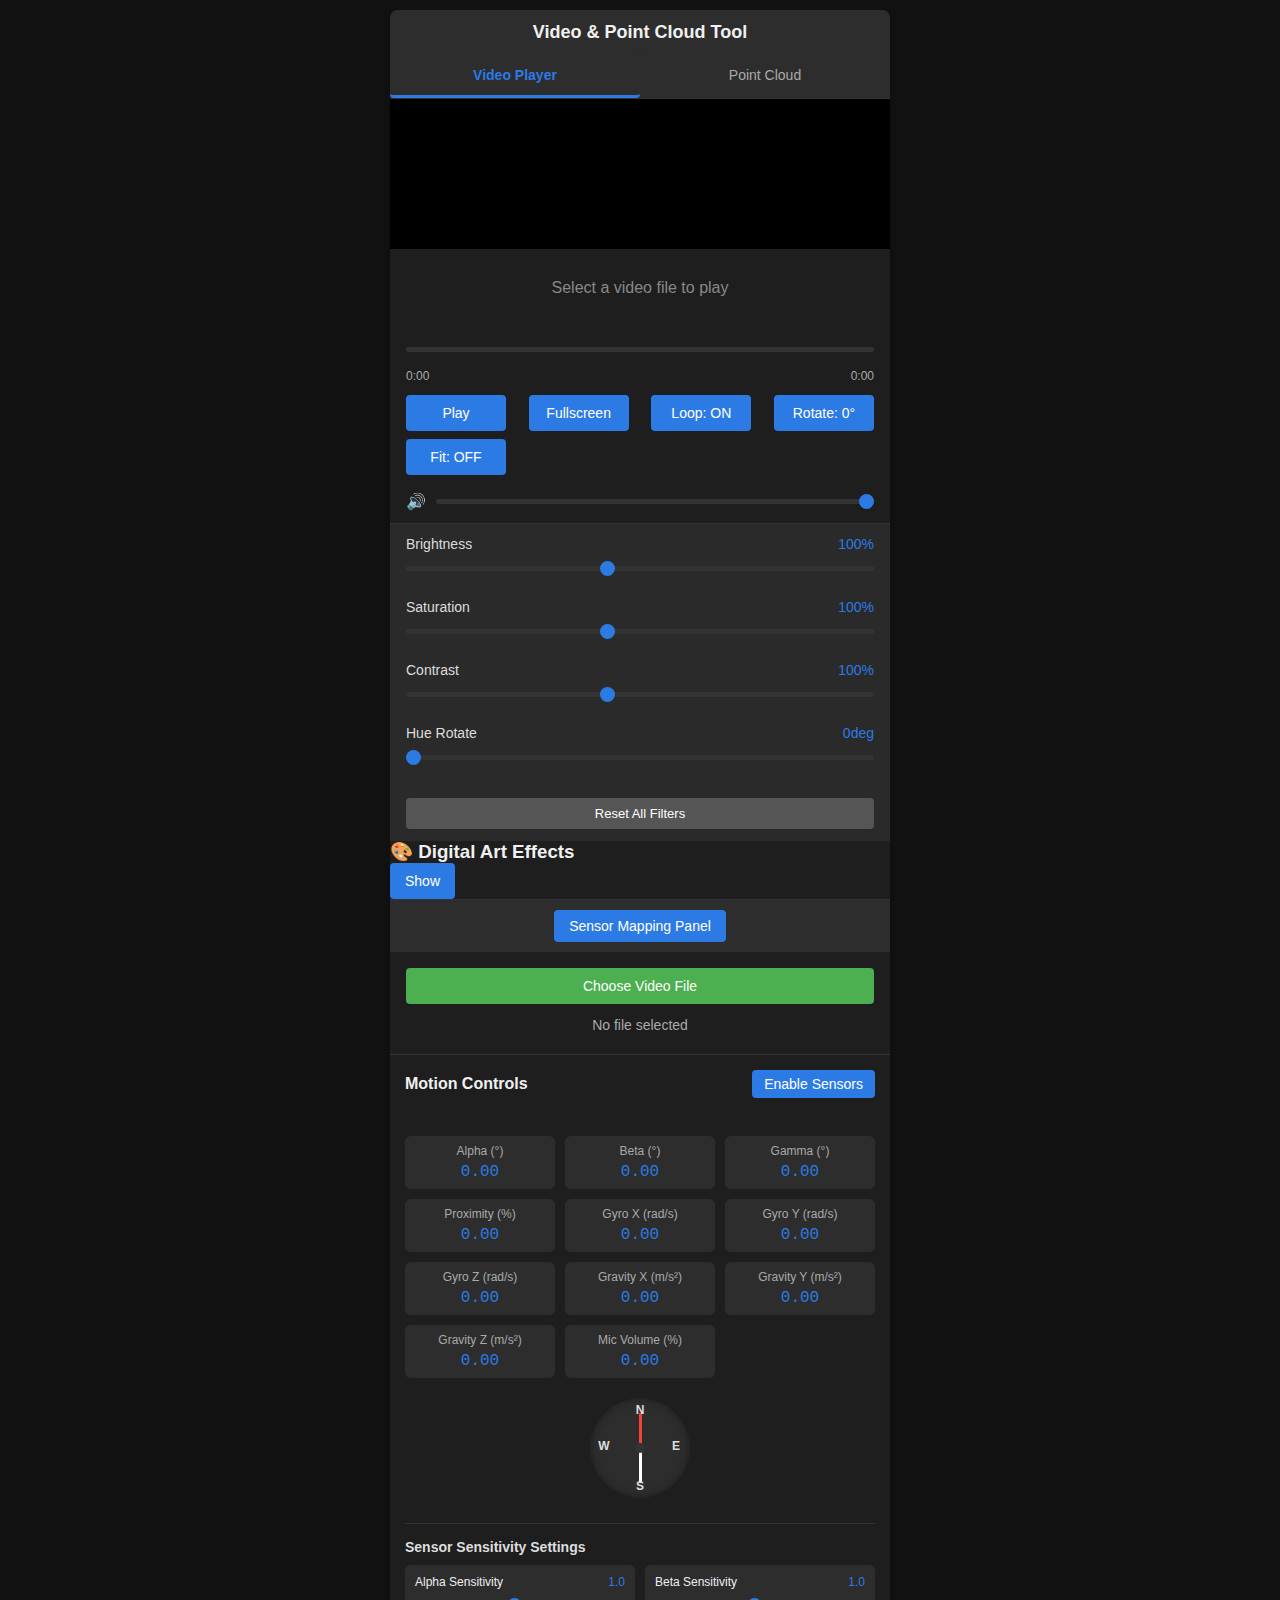
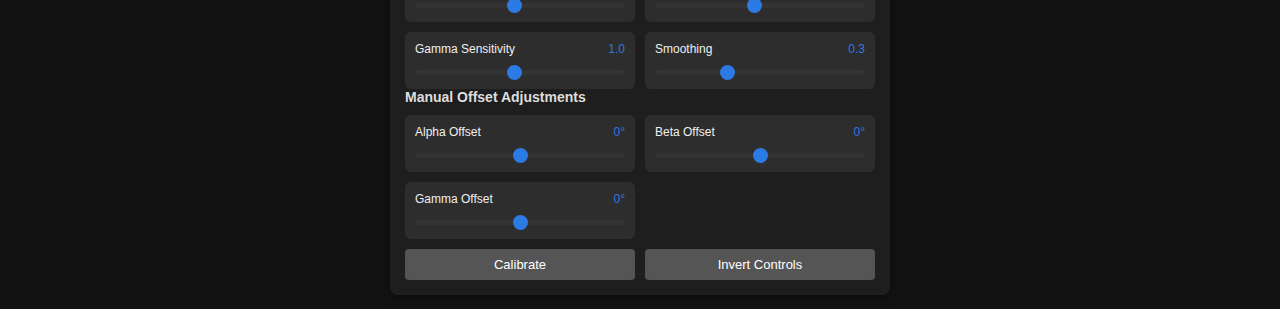
<file: index.html>
<!DOCTYPE html>
<html lang="en">
<head>
    <meta charset="UTF-8">
    <meta name="viewport" content="width=device-width, initial-scale=1.0">
    <title>Video Player & Point Cloud Viewer</title>
    <link rel="stylesheet" href="css/styles.css">
</head>
<body>
    <div class="container">
        <div class="player-header">
            <h1>Video & Point Cloud Tool</h1>
        </div>

        <div class="mode-switcher">
            <button id="showVideoPlayerModeBtn" class="active">Video Player</button>
            <button id="showPointCloudModeBtn">Point Cloud</button>
        </div>

        <!-- Video Player Mode Content -->
        <div id="videoPlayerModeContent">
            <div class="video-container" id="mainVideoContainer">
                <video id="videoPlayer" playsinline webkit-playsinline></video>
                <div class="controls-overlay" id="fullscreenControlsOverlay">
                    <div class="progress-container">
                        <div class="progress-bar" id="progressBarFullscreen"></div>
                    </div>
                    <div class="main-controls">
                        <button id="playPauseFullscreen" class="toggle-button">Play</button>
                    </div>
                </div>
            </div>
            
            <div id="videoPlaceholder" class="placeholder-message">
                <p>Select a video file to play</p>
            </div>
            
            <div class="controls" id="videoPlayerControls">
                <div class="progress-container" id="mainProgressContainer">
                    <div class="progress-bar" id="progressBar"></div>
                </div>
                <div class="time-display">
                    <span id="currentTime">0:00</span>
                    <span id="duration">0:00</span>
                </div>
                <div class="main-controls">
                    <button id="playPauseBtn" class="toggle-button">Play</button>
                    <button id="videoFullscreenBtn" class="toggle-button">Fullscreen</button>
                    <button id="loopBtn" class="toggle-button">Loop: ON</button>
                    <button id="rotateBtn" class="toggle-button">Rotate: 0°</button>
                    <button id="fitToScreenBtn" class="toggle-button">Fit: OFF</button>
                </div>
                <div class="volume-container">
                    <div class="volume-icon active-mapping-indicator-container">
                        🔊
                        <span class="active-mapping-dot" data-effect-id="volume"></span>
                    </div>
                    <input type="range" min="0" max="1" step="0.1" value="1" class="volume-slider" id="volumeSlider">
                </div>
            </div>
            
            <div class="filter-controls" id="videoFilterControls">
                <div class="filter-control">
                    <div class="filter-label">
                        <span class="active-mapping-indicator-container">Brightness<span class="active-mapping-dot" data-effect-id="brightness"></span></span>
                        <span class="filter-value" id="brightnessValue">100%</span>
                    </div>
                    <input type="range" min="25" max="200" value="100" class="filter-slider" id="brightnessSlider">
                </div>
                <div class="filter-control">
                    <div class="filter-label">
                        <span class="active-mapping-indicator-container">Saturation<span class="active-mapping-dot" data-effect-id="saturation"></span></span>
                        <span class="filter-value" id="saturationValue">100%</span>
                    </div>
                    <input type="range" min="25" max="200" value="100" class="filter-slider" id="saturationSlider">
                </div>
                <div class="filter-control">
                    <div class="filter-label">
                        <span class="active-mapping-indicator-container">Contrast<span class="active-mapping-dot" data-effect-id="contrast"></span></span>
                        <span class="filter-value" id="contrastValue">100%</span>
                    </div>
                    <input type="range" min="25" max="200" value="100" class="filter-slider" id="contrastSlider">
                </div>
                <div class="filter-control">
                    <div class="filter-label">
                        <span class="active-mapping-indicator-container">Hue Rotate<span class="active-mapping-dot" data-effect-id="hue"></span></span>
                        <span class="filter-value" id="hueValue">0deg</span>
                    </div>
                    <input type="range" min="0" max="360" value="0" class="filter-slider" id="hueSlider">
                </div>
                <button id="resetFiltersBtn" class="filter-reset">Reset All Filters</button>
            </div>
        </div>
<div class="artistic-effects-section" id="artisticEffectsSection">
    <div class="section-header">
        <h3>🎨 Digital Art Effects</h3>
        <button id="toggleArtisticBtn" class="section-toggle">Show</button>
    </div>
    
    <div class="artistic-controls" id="artisticControls" style="display: none;">
        
        <!-- Pixel Sorting Controls -->
        <div class="effect-group">
            <h4>Pixel Sorting</h4>
            <div class="filter-control">
                <div class="filter-label">
                    <span class="active-mapping-indicator-container">Pixel Sort Intensity<span class="active-mapping-dot" data-effect-id="pixelSort"></span></span>
                    <span class="filter-value" id="pixelSortValue">0%</span>
                </div>
                <input type="range" min="0" max="100" value="0" class="filter-slider" id="pixelSortSlider">
            </div>
            
            <div class="filter-control">
                <div class="filter-label">
                    <span>Sort Threshold</span>
                    <span class="filter-value" id="pixelSortThresholdValue">128</span>
                </div>
                <input type="range" min="0" max="255" value="128" class="filter-slider" id="pixelSortThresholdSlider">
            </div>
            
            <div class="filter-control">
                <div class="filter-label">
                    <span>Sort Mode</span>
                    <span class="filter-value" id="pixelSortModeValue">Brightness</span>
                </div>
                <select id="pixelSortModeSelect" class="filter-slider">
                    <option value="brightness">Brightness</option>
                    <option value="hue">Hue</option>
                    <option value="saturation">Saturation</option>
                    <option value="red">Red Channel</option>
                    <option value="green">Green Channel</option>
                    <option value="blue">Blue Channel</option>
                </select>
            </div>
            
            <div class="filter-control">
                <div class="filter-label">
                    <span>Direction</span>
                    <span class="filter-value" id="pixelSortDirectionValue">Horizontal</span>
                </div>
                <select id="pixelSortDirectionSelect" class="filter-slider">
                    <option value="horizontal">Horizontal</option>
                    <option value="vertical">Vertical</option>
                    <option value="diagonal">Diagonal</option>
                    <option value="radial">Radial</option>
                </select>
            </div>
        </div>
        
        <!-- Flow Field Controls -->
        <div class="effect-group">
            <h4>Flow Field Distortion</h4>
            <div class="filter-control">
                <div class="filter-label">
                    <span class="active-mapping-indicator-container">Flow Field<span class="active-mapping-dot" data-effect-id="flowField"></span></span>
                    <span class="filter-value" id="flowFieldValue">0%</span>
                </div>
                <input type="range" min="0" max="100" value="0" class="filter-slider" id="flowFieldSlider">
            </div>
            
            <div class="filter-control">
                <div class="filter-label">
                    <span>Flow Resolution</span>
                    <span class="filter-value" id="flowResolutionValue">20</span>
                </div>
                <input type="range" min="5" max="50" value="20" class="filter-slider" id="flowResolutionSlider">
            </div>
            
            <div class="filter-control">
                <div class="filter-label">
                    <span>Turbulence</span>
                    <span class="filter-value" id="flowTurbulenceValue">1.0</span>
                </div>
                <input type="range" min="0" max="3" step="0.1" value="1.0" class="filter-slider" id="flowTurbulenceSlider">
            </div>
            
            <div class="filter-control">
                <div class="filter-label">
                    <span>Flow Speed</span>
                    <span class="filter-value" id="flowSpeedValue">1.0</span>
                </div>
                <input type="range" min="0" max="5" step="0.1" value="1.0" class="filter-slider" id="flowSpeedSlider">
            </div>
        </div>
        
        <!-- Color Processing Controls -->
        <div class="effect-group">
            <h4>Color Processing</h4>
            <div class="filter-control">
                <div class="filter-label">
                    <span class="active-mapping-indicator-container">Color Quantize<span class="active-mapping-dot" data-effect-id="colorQuantize"></span></span>
                    <span class="filter-value" id="colorQuantizeValue">0%</span>
                </div>
                <input type="range" min="0" max="100" value="0" class="filter-slider" id="colorQuantizeSlider">
            </div>
            
            <div class="filter-control">
                <div class="filter-label">
                    <span class="active-mapping-indicator-container">Dither Strength<span class="active-mapping-dot" data-effect-id="ditherStrength"></span></span>
                    <span class="filter-value" id="ditherStrengthValue">0%</span>
                </div>
                <input type="range" min="0" max="100" value="0" class="filter-slider" id="ditherStrengthSlider">
            </div>
            
            <div class="filter-control">
                <div class="filter-label">
                    <span class="active-mapping-indicator-container">Solarize<span class="active-mapping-dot" data-effect-id="solarize"></span></span>
                    <span class="filter-value" id="solarizeValue">0%</span>
                </div>
                <input type="range" min="0" max="100" value="0" class="filter-slider" id="solarizeSlider">
            </div>
            
            <div class="filter-control">
                <div class="filter-label">
                    <span class="active-mapping-indicator-container">Chroma Shift<span class="active-mapping-dot" data-effect-id="chromaShift"></span></span>
                    <span class="filter-value" id="chromaShiftValue">0%</span>
                </div>
                <input type="range" min="0" max="100" value="0" class="filter-slider" id="chromaShiftSlider">
            </div>
        </div>
        
        <!-- Digital Glitch Controls -->
        <div class="effect-group">
            <h4>Digital Glitch</h4>
            <div class="filter-control">
                <div class="filter-label">
                    <span class="active-mapping-indicator-container">Glitch Intensity<span class="active-mapping-dot" data-effect-id="digitalGlitch"></span></span>
                    <span class="filter-value" id="digitalGlitchValue">0%</span>
                </div>
                <input type="range" min="0" max="100" value="0" class="filter-slider" id="digitalGlitchSlider">
            </div>
            
            <div class="filter-control">
                <div class="filter-label">
                    <span class="active-mapping-indicator-container">Datamosh<span class="active-mapping-dot" data-effect-id="datamosh"></span></span>
                    <span class="filter-value" id="datamoshValue">0%</span>
                </div>
                <input type="range" min="0" max="100" value="0" class="filter-slider" id="datamoshSlider">
            </div>
        </div>
        
        <!-- Kaleidoscope Controls -->
        <div class="effect-group">
            <h4>Kaleidoscope</h4>
            <div class="filter-control">
                <div class="filter-label">
                    <span class="active-mapping-indicator-container">Kaleidoscope<span class="active-mapping-dot" data-effect-id="kaleidoscope"></span></span>
                    <span class="filter-value" id="kaleidoscopeValue">0%</span>
                </div>
                <input type="range" min="0" max="100" value="0" class="filter-slider" id="kaleidoscopeSlider">
            </div>
            
            <div class="filter-control">
                <div class="filter-label">
                    <span>Segments</span>
                    <span class="filter-value" id="kaleidoscopeSegmentsValue">6</span>
                </div>
                <input type="range" min="3" max="12" value="6" class="filter-slider" id="kaleidoscopeSegmentsSlider">
            </div>
        </div>
        
        <!-- Procedural Noise Controls -->
        <div class="effect-group">
            <h4>Procedural Noise</h4>
            <div class="filter-control">
                <div class="filter-label">
                    <span class="active-mapping-indicator-container">Perlin Noise<span class="active-mapping-dot" data-effect-id="perlinNoise"></span></span>
                    <span class="filter-value" id="perlinNoiseValue">0%</span>
                </div>
                <input type="range" min="0" max="100" value="0" class="filter-slider" id="perlinNoiseSlider">
            </div>
            
            <div class="filter-control">
                <div class="filter-label">
                    <span>Noise Scale</span>
                    <span class="filter-value" id="noiseScaleValue">100</span>
                </div>
                <input type="range" min="10" max="500" value="100" class="filter-slider" id="noiseScaleSlider">
            </div>
            
            <div class="filter-control">
                <div class="filter-label">
                    <span class="active-mapping-indicator-container">Worley Noise<span class="active-mapping-dot" data-effect-id="worleyNoise"></span></span>
                    <span class="filter-value" id="worleyNoiseValue">0%</span>
                </div>
                <input type="range" min="0" max="100" value="0" class="filter-slider" id="worleyNoiseSlider">
            </div>
        </div>
        
        <!-- Preset Buttons -->
        <div class="effect-group">
            <h4>Art Presets</h4>
            <div class="preset-buttons">
                <button class="preset-btn" data-preset="glitchArt">🔧 Glitch Art</button>
                <button class="preset-btn" data-preset="organicFlow">🌊 Organic Flow</button>
                <button class="preset-btn" data-preset="retroDigital">🕹️ Retro Digital</button>
                <button class="preset-btn" data-preset="dreamscape">✨ Dreamscape</button>
            </div>
        </div>
        
        <!-- Reset Button -->
        <button id="resetArtisticBtn" class="filter-reset">Reset All Artistic Effects</button>
    </div>
</div>
        <!-- Point Cloud Mode Content -->
        <div id="pointCloudModeContent" class="hidden">
            <div class="point-cloud-container" id="mainPointCloudContainer">
                <canvas id="pointCloudCanvas"></canvas>
            </div>
            <div class="point-cloud-params-container" id="pointCloudParams">
                <div class="filter-control">
                    <div class="filter-label">
                        <span class="active-mapping-indicator-container">Point Density<span class="active-mapping-dot" data-effect-id="pc_density"></span></span>
                        <span class="filter-value" id="densityValue">32</span>
                    </div>
                    <input type="range" min="8" max="256" value="32" step="1" class="filter-slider" id="densitySlider"> 
                </div>
                <div class="filter-control">
                    <div class="filter-label">
                        <span class="active-mapping-indicator-container">Displacement Scale<span class="active-mapping-dot" data-effect-id="pc_displacement"></span></span>
                        <span class="filter-value" id="displacementValue">50</span>
                    </div>
                    <input type="range" min="0" max="360" value="50" step="1" class="filter-slider" id="displacementSlider">
                </div>
                <div class="filter-control">
                    <div class="filter-label">
                        <span class="active-mapping-indicator-container">Point Size<span class="active-mapping-dot" data-effect-id="pc_pointSize"></span></span>
                        <span class="filter-value" id="pointSizeValue">3</span>
                    </div>
                    <input type="range" min="1" max="10" value="3" step="1" class="filter-slider" id="pointSizeSlider">
                </div>
                <div class="filter-control"> 
                    <div class="filter-label"><span>Parallax Sensitivity</span><span class="filter-value" id="tiltSensitivityValue">10</span></div>
                    <input type="range" min="0" max="150" value="10" step="1" class="filter-slider" id="tiltSensitivitySlider"> 
                </div>
                <div class="filter-control">
                    <div class="filter-label"><span>Processing Detail</span><span class="filter-value" id="pcProcessingValue">Medium</span></div>
                    <select id="pcProcessingResolutionSlider" class="filter-slider">
                        <option value="60">Low (60px)</option>
                        <option value="120" selected>Medium (120px)</option>
                        <option value="180">High (180px)</option>
                        <option value="240">Max (240px)</option>
                    </select>
                </div>
                <div class="filter-control">
                    <label for="pcInvertDepthCheckbox" class="checkbox-label">
                        <input type="checkbox" id="pcInvertDepthCheckbox">
                        Invert Point Cloud Depth
                    </label>
                </div>
            </div>
        </div>

        <div class="mapping-panel-toggle-container">
            <button id="toggleMappingPanelBtn" class="button">Sensor Mapping Panel</button>
        </div>

        <!-- Common Controls -->
        <div class="file-controls">
            <input type="file" id="fileInput" accept="video/*">
            <label for="fileInput" class="file-label">Choose Video File</label>
            <div class="file-name" id="fileName">No file selected</div>
        </div>
        
        <div class="sensor-section" id="sensorSectionControls">
            <div class="sensor-heading">
                <div class="sensor-title">Motion Controls</div>
                <button id="sensorToggleBtn" class="sensor-toggle">Enable Sensors</button>
            </div>
            <div class="mapping-info" id="sensorMappingInfo"></div>
            <div class="sensor-values">
                <div class="sensor-value"><div class="value-label">Alpha (°)</div><div id="orientAlpha" class="value-number">0.00</div></div>
                <div class="sensor-value"><div class="value-label">Beta (°)</div><div id="orientBeta" class="value-number">0.00</div></div>
                <div class="sensor-value"><div class="value-label">Gamma (°)</div><div id="orientGamma" class="value-number">0.00</div></div>
                <div class="sensor-value"><div class="value-label">Proximity (%)</div><div id="proximityValue" class="value-number">0.00</div></div>
                <div class="sensor-value"><div class="value-label">Gyro X (rad/s)</div><div id="gyroXValue" class="value-number">0.00</div></div>
                <div class="sensor-value"><div class="value-label">Gyro Y (rad/s)</div><div id="gyroYValue" class="value-number">0.00</div></div>
                <div class="sensor-value"><div class="value-label">Gyro Z (rad/s)</div><div id="gyroZValue" class="value-number">0.00</div></div>
                <div class="sensor-value"><div class="value-label">Gravity X (m/s²)</div><div id="gravityXValue" class="value-number">0.00</div></div>
                <div class="sensor-value"><div class="value-label">Gravity Y (m/s²)</div><div id="gravityYValue" class="value-number">0.00</div></div>
                <div class="sensor-value"><div class="value-label">Gravity Z (m/s²)</div><div id="gravityZValue" class="value-number">0.00</div></div>
                <div class="sensor-value"><div class="value-label">Mic Volume (%)</div><div id="micVolumeValue" class="value-number">0.00</div></div>
            </div>
            <div style="display: flex; justify-content: center;"> 
                <div class="compass">
                    <div id="compassNeedle" class="compass-needle"></div>
                    <div class="compass-center"></div>
                    <div class="compass-marker">
                        <span class="north">N</span><span class="east">E</span><span class="south">S</span><span class="west">W</span>
                    </div>
                </div>
            </div>
            <div class="sensor-configuration">
                <div class="sensor-config-title">Sensor Sensitivity Settings</div>
                <div class="sensor-config-controls">
                    <div class="sensor-config-control">
                        <div class="config-label"><span>Alpha Sensitivity</span><span class="config-value" id="alphaSensValue">1.0</span></div>
                        <input type="range" min="0.1" max="2" step="0.1" value="1" class="config-slider" id="alphaSensitivitySlider">
                    </div>
                    <div class="sensor-config-control">
                        <div class="config-label"><span>Beta Sensitivity</span><span class="config-value" id="betaSensValue">1.0</span></div>
                        <input type="range" min="0.1" max="2" step="0.1" value="1" class="config-slider" id="betaSensitivitySlider">
                    </div>
                    <div class="sensor-config-control">
                        <div class="config-label"><span>Gamma Sensitivity</span><span class="config-value" id="gammaSensValue">1.0</span></div>
                        <input type="range" min="0.1" max="2" step="0.1" value="1" class="config-slider" id="gammaSensitivitySlider">
                    </div>
                    <div class="sensor-config-control">
                        <div class="config-label"><span>Smoothing</span><span class="config-value" id="smoothingValue">0.3</span></div>
                        <input type="range" min="0" max="0.9" step="0.1" value="0.3" class="config-slider" id="smoothingSlider">
                    </div>
                </div>
                <div class="sensor-config-title">Manual Offset Adjustments</div>
                <div class="sensor-config-controls">
                    <div class="sensor-config-control">
                        <div class="config-label"><span>Alpha Offset</span><span class="config-value" id="alphaOffsetValue">0°</span></div>
                        <input type="range" min="-180" max="180" step="5" value="0" class="config-slider" id="alphaOffsetSlider">
                    </div>
                    <div class="sensor-config-control">
                        <div class="config-label"><span>Beta Offset</span><span class="config-value" id="betaOffsetValue">0°</span></div>
                        <input type="range" min="-45" max="45" step="1" value="0" class="config-slider" id="betaOffsetSlider">
                    </div>
                    <div class="sensor-config-control">
                        <div class="config-label"><span>Gamma Offset</span><span class="config-value" id="gammaOffsetValue">0°</span></div>
                        <input type="range" min="-45" max="45" step="1" value="0" class="config-slider" id="gammaOffsetSlider">
                    </div>
                </div>
                <div class="sensor-actions">
                    <button id="calibrateBtn" class="sensor-action-btn">Calibrate</button>
                    <button id="invertBtn" class="sensor-action-btn">Invert Controls</button>
                </div>
            </div>
        </div>
    </div>

    <!-- Sensor Mapping Panel -->
    <div id="sensorMappingPanel" class="sensor-mapping-panel hidden">
        <div class="panel-header">
            <h2>Sensor Effect Mappings</h2>
            <button id="closeMappingPanelBtn" class="close-button">×</button>
        </div>
        <div class="panel-content">
            <div class="mappings-list-container">
                <h3>Active Mappings</h3>
                <ul id="mappingsList" class="mappings-list"></ul>
                <button id="addNewMappingBtn" class="button add-new-button">+ Add New Mapping</button>
            </div>

            <div id="mappingEditFormContainer" class="edit-form-container hidden">
                <h3 id="editFormTitle">Add/Edit Mapping</h3>
                <form id="mappingEditForm">
                    <input type="hidden" id="mappingId">
                    
                    <div>
                        <label for="sensorSelect">Sensor:</label>
                        <select id="sensorSelect" name="sensorId"></select>
                        <p id="sensorDescription" class="description-text"></p>
                    </div>
                    
                    <div>
                        <label for="effectSelect">Effect:</label>
                        <select id="effectSelect" name="effectId"></select>
                        <p id="effectDescription" class="description-text"></p>
                    </div>
                    
                    <div>
                        <label for="sensitivityRange">Sensitivity: <span id="sensitivityValueDisplay">1.0</span></label>
                        <input type="range" id="sensitivityRange" name="sensitivity" min="0.1" max="5" step="0.1" value="1.0">
                    </div>
                    
                    <div class="range-inputs">
                        <div>
                            <label for="outputMin">Output Min (<span id="effectUnitMin"></span>):</label>
                            <input type="number" id="outputMin" name="rangeMin" step="any">
                        </div>
                        <div>
                            <label for="outputMax">Output Max (<span id="effectUnitMax"></span>):</label>
                            <input type="number" id="outputMax" name="rangeMax" step="any">
                        </div>
                    </div>
                    
                    <div>
                        <input type="checkbox" id="invertMapping" name="invert">
                        <label for="invertMapping">Invert Mapping</label>
                    </div>
                    
                    <div>
                        <input type="checkbox" id="mappingEnabled" name="enabled" checked>
                        <label for="mappingEnabled">Enabled</label>
                    </div>

                    <div class="form-actions">
                        <button type="submit" class="button">Save Mapping</button>
                        <button type="button" id="cancelEditBtn" class="button secondary-button">Cancel</button>
                    </div>
                </form>
            </div>
        </div>
    </div>

    <!-- Scripts - New modular structure -->
    <!-- Core utilities -->
    <script src="js/utils/dom.js"></script>
    <script src="js/utils/fullscreen.js"></script>
    <script src="js/utils/animation.js"></script>
    
    <!-- Original utilities and configs -->
    <script src="js/utils.js"></script>
    <script src="js/mapping_config.js"></script>
    <script src="js/device_detector.js"></script>
    <script src="js/ui.js"></script>
    
    <!-- Player modules -->
    <script src="js/player/core.js"></script>
    <script src="js/player/effects.js"></script>
    <script src="js/player/transforms.js"></script>
    <script src="js/player/controls.js"></script>
    <script src="js/player.js"></script>
    
    <!-- Other modules -->
    <script src="js/pointcloud.js"></script>
    <script src="js/sensors.js"></script>
    <script src="js/mapping_manager.js"></script>
    <script src="js/mapping_panel.js"></script>
    <script src="js/mappings.js"></script>
    
    <!-- Main app -->
    <script src="js/main.js"></script>
</body>
</html>
</file>
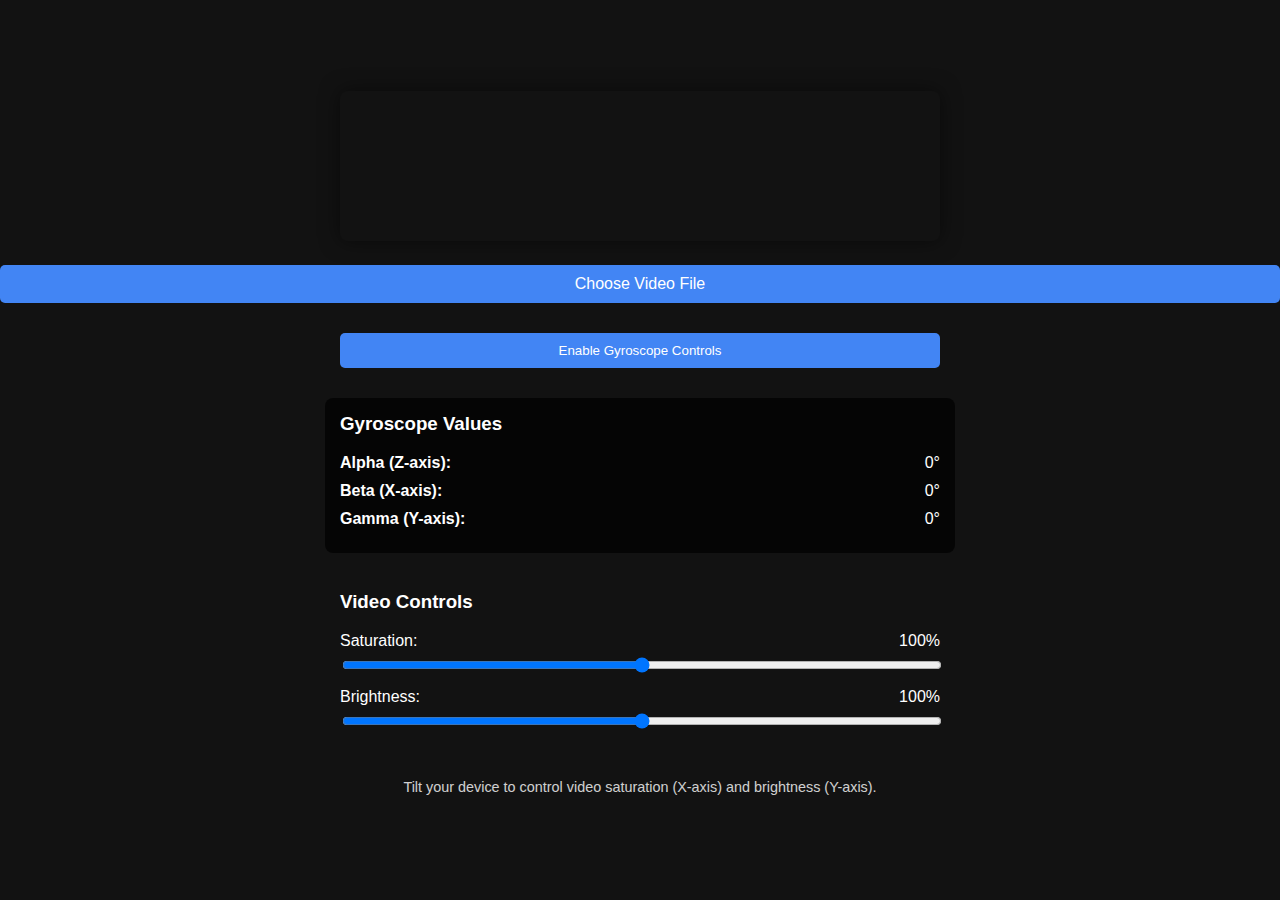
<file: 1.html>
<!DOCTYPE html>
<html lang="en">
<head>
    <meta charset="UTF-8">
    <meta name="viewport" content="width=device-width, initial-scale=1.0">
    <meta http-equiv="Content-Security-Policy" content="default-src * 'self' 'unsafe-inline' 'unsafe-eval' data: gap: content:">
    <title>Mobile Gyroscopic Video Player</title>
    <style>
        body {
            margin: 0;
            padding: 0;
            font-family: Arial, sans-serif;
            background-color: #121212;
            color: white;
            overflow: hidden;
            display: flex;
            flex-direction: column;
            height: 100vh;
            touch-action: none;
        }
        
        .container {
            display: flex;
            flex-direction: column;
            align-items: center;
            justify-content: center;
            padding: 20px;
            flex: 1;
        }
        
        .video-container {
            position: relative;
            width: 100%;
            max-width: 600px;
            margin-bottom: 20px;
        }
        
        video {
            width: 100%;
            border-radius: 8px;
            box-shadow: 0px 0px 20px rgba(0, 0, 0, 0.5);
        }
        
        .controls {
            margin-top: 20px;
            width: 100%;
            max-width: 600px;
        }
        
        .file-input {
            display: none;
        }
        
        .file-label {
            display: inline-block;
            padding: 10px 20px;
            background-color: #4285f4;
            color: white;
            border-radius: 5px;
            cursor: pointer;
            text-align: center;
            margin-bottom: 20px;
            width: 100%;
        }
        
        .gyro-values {
            background-color: rgba(0, 0, 0, 0.7);
            padding: 15px;
            border-radius: 8px;
            margin-top: 20px;
            width: 100%;
            max-width: 600px;
        }
        
        .gyro-value {
            display: flex;
            justify-content: space-between;
            margin-bottom: 10px;
        }
        
        .value-title {
            font-weight: bold;
        }
        
        .manual-controls {
            margin-top: 20px;
            width: 100%;
            max-width: 600px;
        }
        
        .slider-container {
            margin-bottom: 15px;
        }
        
        .slider-label {
            display: flex;
            justify-content: space-between;
            margin-bottom: 5px;
        }
        
        input[type="range"] {
            width: 100%;
            height: 8px;
            background: #333;
            outline: none;
            border-radius: 4px;
        }
        
        .status-message {
            margin-top: 20px;
            padding: 10px;
            border-radius: 5px;
            background-color: rgba(66, 133, 244, 0.2);
            text-align: center;
            display: none;
        }
        
        .instructions {
            margin-top: 20px;
            font-size: 0.9em;
            opacity: 0.8;
            text-align: center;
        }
    </style>
</head>
<body>
    <div class="container">
        <div class="video-container">
            <video id="videoPlayer" loop>
                <source src="" type="video/mp4">
                Your browser does not support the video tag.
            </video>
        </div>
        
        <label for="videoFile" class="file-label">Choose Video File</label>
        <input type="file" id="videoFile" class="file-input" accept="video/*">
        
        <div class="gyro-values">
            <h3 style="margin-top: 0;">Gyroscope Values</h3>
            <div class="gyro-value">
                <span class="value-title">Alpha (Z-axis):</span>
                <span id="alphaValue">0°</span>
            </div>
            <div class="gyro-value">
                <span class="value-title">Beta (X-axis):</span>
                <span id="betaValue">0°</span>
            </div>
            <div class="gyro-value">
                <span class="value-title">Gamma (Y-axis):</span>
                <span id="gammaValue">0°</span>
            </div>
        </div>
        
        <div class="manual-controls">
            <h3>Video Controls</h3>
            <div class="slider-container">
                <div class="slider-label">
                    <span>Saturation:</span>
                    <span id="saturationValue">100%</span>
                </div>
                <input type="range" id="saturationSlider" min="0" max="200" value="100">
            </div>
            <div class="slider-container">
                <div class="slider-label">
                    <span>Brightness:</span>
                    <span id="brightnessValue">100%</span>
                </div>
                <input type="range" id="brightnessSlider" min="0" max="200" value="100">
            </div>
        </div>
        
        <div id="statusMessage" class="status-message"></div>
        
        <div class="instructions">
            <p>Tilt your device to control video saturation (X-axis) and brightness (Y-axis).</p>
        </div>
    </div>

    <script>
        // DOM Elements
        const videoPlayer = document.getElementById('videoPlayer');
        const videoFile = document.getElementById('videoFile');
        const alphaValueElement = document.getElementById('alphaValue');
        const betaValueElement = document.getElementById('betaValue');
        const gammaValueElement = document.getElementById('gammaValue');
        const saturationSlider = document.getElementById('saturationSlider');
        const brightnessSlider = document.getElementById('brightnessSlider');
        const saturationValueElement = document.getElementById('saturationValue');
        const brightnessValueElement = document.getElementById('brightnessValue');
        const statusMessage = document.getElementById('statusMessage');

        // Variables
        let gyroscopeAvailable = false;
        let gyroscopeControlActive = true;

        // Handle file selection
        videoFile.addEventListener('change', function(e) {
            const file = e.target.files[0];
            if (file) {
                const videoURL = URL.createObjectURL(file);
                videoPlayer.src = videoURL;
                videoPlayer.load();
                videoPlayer.play();
                showStatus('Video loaded successfully!');
            }
        });

        // Add a button to explicitly request gyroscope permissions
        const permissionButton = document.createElement('button');
        permissionButton.textContent = 'Enable Gyroscope Controls';
        permissionButton.style.backgroundColor = '#4285f4';
        permissionButton.style.color = 'white';
        permissionButton.style.border = 'none';
        permissionButton.style.borderRadius = '5px';
        permissionButton.style.padding = '10px 20px';
        permissionButton.style.margin = '10px 0';
        permissionButton.style.width = '100%';
        permissionButton.style.maxWidth = '600px';
        permissionButton.style.cursor = 'pointer';
        
        document.querySelector('.container').insertBefore(permissionButton, document.querySelector('.gyro-values'));
        
        // Request permission for gyroscope
        permissionButton.addEventListener('click', () => {
            if (window.DeviceOrientationEvent) {
                // For iOS 13+ devices
                if (typeof DeviceOrientationEvent.requestPermission === 'function') {
                    DeviceOrientationEvent.requestPermission()
                        .then(permissionState => {
                            if (permissionState === 'granted') {
                                window.addEventListener('deviceorientation', handleOrientation);
                                gyroscopeAvailable = true;
                                showStatus('Gyroscope access granted!');
                                permissionButton.style.display = 'none';
                            } else {
                                showStatus('Gyroscope permission denied. Using manual controls.');
                            }
                        })
                        .catch(error => {
                            console.error(error);
                            showStatus('Error accessing gyroscope. Using manual controls.');
                        });
                } else {
                    // For non-iOS devices
                    try {
                        window.addEventListener('deviceorientation', handleOrientation);
                        gyroscopeAvailable = true;
                        showStatus('Gyroscope activated!');
                        permissionButton.style.display = 'none';
                    } catch (error) {
                        console.error(error);
                        showStatus('Error accessing gyroscope. Using manual controls.');
                    }
                }
            } else {
                showStatus('Gyroscope not available on this device. Using manual controls.');
            }
        });

        // Handle gyroscope data
        function handleOrientation(event) {
            if (!gyroscopeControlActive) return;
            
            // Log the first event to help debug
            if (!window.firstOrientationEventLogged) {
                console.log('First orientation event received:', event);
                showStatus('Gyroscope is working!');
                window.firstOrientationEventLogged = true;
            }
            
            const alpha = Math.round(event.alpha || 0);
            const beta = Math.round(event.beta || 0);
            const gamma = Math.round(event.gamma || 0);

            // Update display
            alphaValueElement.textContent = `${alpha}°`;
            betaValueElement.textContent = `${beta}°`;
            gammaValueElement.textContent = `${gamma}°`;

            // Map beta (X-axis, -180 to 180) to saturation (0 to 200%)
            // Using a narrower range for better control
            const saturationValue = Math.min(200, Math.max(0, 100 + gamma * 2));
            saturationSlider.value = saturationValue;
            saturationValueElement.textContent = `${Math.round(saturationValue)}%`;

            // Map gamma (Y-axis, -90 to 90) to brightness (0 to 200%)
            const brightnessValue = Math.min(200, Math.max(0, 100 + beta));
            brightnessSlider.value = brightnessValue;
            brightnessValueElement.textContent = `${Math.round(brightnessValue)}%`;

            // Apply filters
            applyFilters(saturationValue, brightnessValue);
        }

        // Manual control sliders
        saturationSlider.addEventListener('input', function() {
            const value = this.value;
            saturationValueElement.textContent = `${value}%`;
            applyFilters(value, brightnessSlider.value);
            
            // Temporarily disable gyroscope control when using manual sliders
            temporarilyDisableGyroControl();
        });

        brightnessSlider.addEventListener('input', function() {
            const value = this.value;
            brightnessValueElement.textContent = `${value}%`;
            applyFilters(saturationSlider.value, value);
            
            // Temporarily disable gyroscope control when using manual sliders
            temporarilyDisableGyroControl();
        });

        // Apply CSS filters to video
        function applyFilters(saturation, brightness) {
            videoPlayer.style.filter = `saturate(${saturation/100}) brightness(${brightness/100})`;
        }

        // Temporarily disable gyroscope control when using manual sliders
        function temporarilyDisableGyroControl() {
            gyroscopeControlActive = false;
            clearTimeout(window.gyroTimeout);
            window.gyroTimeout = setTimeout(() => {
                gyroscopeControlActive = true;
            }, 3000); // Re-enable after 3 seconds
        }

        // Show status message
        function showStatus(message) {
            statusMessage.textContent = message;
            statusMessage.style.display = 'block';
            setTimeout(() => {
                statusMessage.style.display = 'none';
            }, 3000);
        }

        // Play/Pause video on tap
        videoPlayer.addEventListener('click', function() {
            if (videoPlayer.paused) {
                videoPlayer.play();
            } else {
                videoPlayer.pause();
            }
        });
    </script>
</body>
</html>
</file>
<file: css/styles.css>
/* CSS Reset and Base Styles */
* { 
    margin: 0; 
    padding: 0; 
    box-sizing: border-box; 
}

body {
    font-family: -apple-system, BlinkMacSystemFont, 'Segoe UI', Roboto, Oxygen, Ubuntu, Cantarell, 'Open Sans', 'Helvetica Neue', sans-serif;
    background-color: #121212; 
    color: #f0f0f0;
    min-height: 100vh; 
    display: flex; 
    flex-direction: column; 
    align-items: center; 
    padding: 10px;
}

/* Utility Classes */
.hidden { 
    display: none !important; 
}

/* Main Container */
.container {
    width: 100%; 
    max-width: 500px; 
    margin: 0 auto;
    box-shadow: 0 4px 8px rgba(0,0,0,0.3); 
    border-radius: 8px;
    overflow: hidden; 
    background-color: #1e1e1e;
}

/* Header */
.player-header { 
    padding: 12px 16px; 
    background-color: #2d2d2d; 
    text-align: center; 
}

.player-header h1 { 
    font-size: 18px; 
    font-weight: 600; 
}

/* Mode Switcher */
.mode-switcher { 
    display: flex; 
    background-color: #2d2d2d; 
    border-bottom: 1px solid #333;
}

.mode-switcher button {
    flex: 1; 
    padding: 12px; 
    background-color: #2d2d2d; 
    color: #aaa;
    border: none; 
    border-bottom: 3px solid transparent; 
    font-size: 14px; 
    cursor: pointer;
}

.mode-switcher button.active { 
    color: #2c7be5; 
    border-bottom-color: #2c7be5; 
    font-weight: bold; 
}

.mode-switcher button:hover:not(.active) { 
    background-color: #383838; 
}

/* Video Container and Player */
.video-container { 
    position: relative; 
    width: 100%; 
    background-color: #000; 
    overflow: hidden;
    display: flex;
    align-items: center;
    justify-content: center;
}

video { 
    display: block;
    transition: transform 0.3s ease;
    max-width: none;
    max-height: none;
}

/* Fullscreen Styles */
.video-container.fullscreen, 
.point-cloud-container.fullscreen {
    position: fixed; 
    top: 0; 
    left: 0; 
    width: 100%; 
    height: 100%;
    z-index: 9999; 
    background-color: #000;
    display: flex; 
    align-items: center; 
    justify-content: center;
}

.video-container.fullscreen video, 
.point-cloud-container.fullscreen #pointCloudCanvas {
    max-width: 100%; 
    max-height: 100%; 
    width: auto !important; 
    height: auto !important; 
    object-fit: contain;
}

/* Fullscreen Controls Overlay */
.controls-overlay { 
    position: absolute; 
    bottom: 0; 
    left: 0; 
    right: 0;
    background: linear-gradient(transparent, rgba(0,0,0,0.7));
    padding: 20px 10px 10px; 
    opacity: 0; 
    transition: opacity 0.3s ease; 
    z-index: 10000;
}

.video-container.fullscreen .controls-overlay {
    pointer-events: none;
}

.video-container.fullscreen .controls-overlay.active,
.video-container.fullscreen:hover .controls-overlay {
    opacity: 1;
    pointer-events: auto;
}

/* Controls and UI Elements */
.controls, 
.filter-controls, 
.point-cloud-params-container {
    padding: 12px 16px; 
    display: flex; 
    flex-direction: column; 
    gap: 12px;
}

.filter-controls, 
.point-cloud-params-container { 
    background-color: #2a2a2a; 
    border-top: 1px solid #333; 
}

.main-controls { 
    display: flex; 
    justify-content: space-between; 
    align-items: center; 
    flex-wrap: wrap;
    gap: 8px;
}

/* File Controls */
.file-controls {
    display: flex; 
    flex-direction: column; 
    gap: 8px; 
    padding: 16px; 
    background-color: #1e1e1e;
}

/* Buttons */
button { 
    background-color: #2c7be5; 
    color: white; 
    border: none; 
    border-radius: 4px;
    padding: 10px 15px; 
    font-size: 14px; 
    cursor: pointer; 
    transition: background-color 0.2s;
}

button:hover { 
    background-color: #1a68d1; 
}

button:disabled { 
    background-color: #555; 
    cursor: not-allowed; 
}

.toggle-button { 
    min-width: 100px; 
}

/* File Input */
input[type="file"] { 
    display: none; 
}

.file-label {
    display: inline-block; 
    background-color: #4caf50; 
    color: white; 
    border-radius: 4px;
    padding: 10px 15px; 
    font-size: 14px; 
    cursor: pointer; 
    transition: background-color 0.2s;
    text-align: center;
}

.file-label:hover { 
    background-color: #3e8e41; 
}

.file-name { 
    padding: 5px; 
    color: #aaa; 
    font-size: 14px; 
    text-align: center; 
    word-break: break-all; 
}

/* Progress Bar */
.progress-container {
    width: 100%; 
    height: 5px; 
    background-color: #333; 
    border-radius: 5px;
    overflow: hidden; 
    margin-top: 8px; 
    cursor: pointer;
}

.progress-bar { 
    height: 100%; 
    background-color: #2c7be5; 
    width: 0; 
    transition: width 0.1s; 
}

.time-display { 
    display: flex; 
    justify-content: space-between; 
    font-size: 12px; 
    color: #aaa; 
    margin-top: 5px; 
}

/* Volume Controls */
.volume-container { 
    display: flex; 
    align-items: center; 
    gap: 10px; 
    margin-top: 5px; 
}

.volume-icon { 
    color: #aaa; 
    width: 20px; 
    text-align: center; 
}

.volume-slider {
    flex: 1; 
    -webkit-appearance: none; 
    height: 5px; 
    border-radius: 5px; 
    background: #333; 
    outline: none;
}

.volume-slider::-webkit-slider-thumb {
    -webkit-appearance: none; 
    appearance: none; 
    width: 15px; 
    height: 15px;
    border-radius: 50%; 
    background: #2c7be5; 
    cursor: pointer;
}

.volume-slider::-moz-range-thumb { 
    width: 15px; 
    height: 15px; 
    border-radius: 50%; 
    background: #2c7be5; 
    cursor: pointer; 
    border: none;
}

/* Filter Controls */
.filter-control { 
    margin-bottom: 12px; 
}

.filter-control:last-child { 
    margin-bottom: 0; 
}

.filter-label { 
    display: flex; 
    justify-content: space-between; 
    margin-bottom: 5px; 
    font-size: 14px; 
    color: #ddd; 
}

.filter-value { 
    color: #2c7be5; 
    font-weight: 500; 
}

.filter-slider {
    width: 100%; 
    -webkit-appearance: none; 
    height: 5px; 
    border-radius: 5px; 
    background: #333; 
    outline: none;
}

.filter-slider::-webkit-slider-thumb {
    -webkit-appearance: none; 
    appearance: none; 
    width: 15px; 
    height: 15px;
    border-radius: 50%; 
    background: #2c7be5; 
    cursor: pointer;
}

.filter-slider::-moz-range-thumb { 
    width: 15px; 
    height: 15px; 
    border-radius: 50%; 
    background: #2c7be5; 
    cursor: pointer; 
    border: none;
}

/* Special styling for select elements */
#pcProcessingResolutionSlider.filter-slider {
    -webkit-appearance: menulist-button;
    appearance: menulist-button;
    background-color: #3a3a3a;
    color: #f0f0f0;
    border: 1px solid #555;
    border-radius: 4px;
    padding: 8px 10px !important;
    height: auto !important;
}

.filter-reset {
    background-color: #555; 
    margin-top: 10px; 
    width: 100%;
    font-size: 13px; 
    padding: 8px;
}

.filter-reset:hover { 
    background-color: #666; 
}

/* Point Cloud Canvas */
.point-cloud-container { 
    width: 100%; 
}

#pointCloudCanvas {
    width: 100%; 
    background-color: #050505;
    border: 1px solid #333; 
    display: block; 
    cursor: pointer; 
}

/* Sensor Section */
.sensor-section {
    background-color: #1e1e1e; 
    padding: 15px;
    border-top: 1px solid #333;
}

.sensor-heading { 
    display: flex; 
    justify-content: space-between; 
    align-items: center; 
    margin-bottom: 15px; 
}

.sensor-title { 
    font-size: 16px; 
    font-weight: 600; 
}

.sensor-toggle {
    background-color: #2c7be5; 
    color: white; 
    border: none; 
    border-radius: 4px;
    padding: 6px 12px; 
    font-size: 14px; 
    cursor: pointer;
}

.sensor-toggle.active { 
    background-color: #4caf50; 
}

.sensor-values { 
    display: grid; 
    grid-template-columns: repeat(3, 1fr); 
    gap: 10px; 
    margin-bottom: 10px; 
}

.sensor-value { 
    background-color: #2d2d2d; 
    padding: 8px; 
    border-radius: 6px; 
    text-align: center; 
}

.value-label { 
    font-size: 12px; 
    color: #aaa; 
    margin-bottom: 5px; 
}

.value-number { 
    font-size: 16px; 
    font-weight: 500; 
    font-family: monospace; 
    color: #2c7be5; 
}

/* Compass */
.compass {
    width: 100px; 
    height: 100px; 
    margin: 10px auto; 
    position: relative; 
    border-radius: 50%;
    background-color: #2d2d2d; 
    display: flex; 
    align-items: center; 
    justify-content: center;
    box-shadow: 0 0 8px rgba(0,0,0,0.4) inset;
}

.compass-needle {
    position: absolute; 
    width: 3px; 
    height: 70px;
    background: linear-gradient(to bottom, #f44336 50%, #fff 50%);
    transform-origin: center center; 
    transition: transform 0.1s ease;
}

.compass-center { 
    width: 10px; 
    height: 10px; 
    background-color: #333; 
    border-radius: 50%; 
    z-index: 1;
}

.compass-marker span { 
    position: absolute; 
    width: 18px; 
    text-align: center; 
    font-weight: bold; 
    color: #ddd; 
    font-size: 12px;
}

.compass-marker .north { top: 5px; left: calc(50% - 9px); }
.compass-marker .east { right: 5px; top: calc(50% - 9px); }
.compass-marker .south { bottom: 5px; left: calc(50% - 9px); }
.compass-marker .west { left: 5px; top: calc(50% - 9px); }

/* Sensor Configuration */
.sensor-configuration { 
    margin-top: 15px; 
    border-top: 1px solid #333; 
    padding-top: 15px; 
}

.sensor-config-title { 
    font-size: 14px; 
    font-weight: 600; 
    margin-bottom: 10px; 
    color: #ddd; 
}

.sensor-config-controls { 
    display: grid; 
    grid-template-columns: repeat(2, 1fr); 
    gap: 10px; 
}

.sensor-config-control { 
    background-color: #2d2d2d; 
    padding: 10px; 
    border-radius: 6px; 
}

.config-label { 
    display: flex; 
    justify-content: space-between; 
    font-size: 12px; 
    margin-bottom: 5px; 
}

.config-value { 
    color: #2c7be5; 
    font-weight: 500; 
}

.config-slider { 
    width: 100%; 
    -webkit-appearance: none; 
    height: 5px; 
    border-radius: 5px; 
    background: #333; 
    outline: none;
}

.config-slider::-webkit-slider-thumb { 
    -webkit-appearance: none; 
    appearance: none; 
    width: 15px; 
    height: 15px;
    border-radius: 50%; 
    background: #2c7be5; 
    cursor: pointer;
}

.config-slider::-moz-range-thumb { 
    width: 15px; 
    height: 15px; 
    border-radius: 50%; 
    background: #2c7be5; 
    cursor: pointer; 
    border: none;
}

.sensor-actions { 
    display: flex; 
    gap: 10px; 
    margin-top: 10px; 
}

.sensor-action-btn {
    flex: 1; 
    padding: 8px; 
    font-size: 13px; 
    background-color: #555;
}

.sensor-action-btn:hover { 
    background-color: #666; 
}

/* Mapping Info and Indicators */
.mapping-info { 
    font-size: 13px; 
    color: #aaa; 
    margin: 10px 0; 
    text-align: center; 
    line-height: 1.4; 
    min-height: 1em; 
}

.mapping-highlight { 
    color: #2c7be5; 
    font-weight: 500; 
}

.active-mapping-indicator-container {
    position: relative;
    display: inline-flex; 
    align-items: center; 
}

.active-mapping-dot {
    display: inline-block;
    width: 8px;
    height: 8px;
    background-color: #ffc107; 
    border-radius: 50%;
    margin-left: 6px; 
    visibility: hidden; 
    transition: transform 0.2s ease-out, opacity 0.2s;
    opacity: 0;
}

.active-mapping-dot.active {
    visibility: visible;
    transform: scale(1.2);
    opacity: 1;
}

/* Mapping Panel */
.mapping-panel-toggle-container {
    padding: 10px; 
    text-align: center; 
    background-color: #2d2d2d; 
    border-top: 1px solid #333;
}

.mapping-panel-toggle-container button.button { 
    width: auto; 
    padding: 8px 15px; 
}

.sensor-mapping-panel {
    position: fixed; 
    top: 50%;
    left: 50%;
    transform: translate(-50%, -50%);
    width: 90%;
    max-width: 550px; 
    max-height: 85vh; 
    background-color: #262626; 
    color: #f0f0f0;
    border-radius: 10px; 
    box-shadow: 0 10px 30px rgba(0,0,0,0.6); 
    z-index: 10001; 
    display: flex;
    flex-direction: column;
    border: 1px solid #444; 
}

.sensor-mapping-panel .panel-header {
    padding: 10px 15px; 
    background-color: #333; 
    display: flex;
    justify-content: space-between;
    align-items: center;
    border-bottom: 1px solid #444;
    border-radius: 10px 10px 0 0; 
}

.sensor-mapping-panel .panel-header h2 {
    font-size: 16px; 
    margin: 0; 
    font-weight: 600;
}

.sensor-mapping-panel .close-button {
    background: none; 
    border: none; 
    color: #bbb; 
    font-size: 22px; 
    cursor: pointer; 
    padding: 0; 
    line-height: 1;
}

.sensor-mapping-panel .close-button:hover { 
    color: #fff; 
}

.sensor-mapping-panel .panel-content {
    padding: 15px;
    overflow-y: auto;
    flex-grow: 1;
}

/* Mapping Panel Lists and Forms */
.sensor-mapping-panel .mappings-list-container h3,
.sensor-mapping-panel .edit-form-container h3 {
    font-size: 15px; 
    color: #0095ff; 
    margin-bottom: 12px;
    border-bottom: 1px solid #444;
    padding-bottom: 8px;
}

.sensor-mapping-panel .mappings-list {
    list-style: none;
    padding: 0;
    margin: 0 0 15px 0;
}

.sensor-mapping-panel .mappings-list li {
    background-color: #303030; 
    padding: 10px 12px; 
    border-radius: 6px; 
    margin-bottom: 10px;
    border: 1px solid #484848; 
    transition: background-color 0.2s;
}

.sensor-mapping-panel .mappings-list li:hover {
    background-color: #383838;
}

.sensor-mapping-panel .mappings-list li.disabled {
    opacity: 0.6;
    border-left: 3px solid #666;
}

.sensor-mapping-panel .mappings-list li.enabled {
    border-left: 3px solid #0095ff;
}

.sensor-mapping-panel .mappings-list li .mapping-info {
    display: flex;
    justify-content: space-between;
    align-items: center;
    margin-bottom: 6px; 
}

.sensor-mapping-panel .mappings-list li .mapping-name {
    font-weight: 500;
    font-size: 14px; 
}

.sensor-mapping-panel .mappings-list li .mapping-details {
    font-size: 0.8em; 
    color: #bbb; 
}

.sensor-mapping-panel .mappings-list li .mapping-actions button {
    font-size: 0.75em; 
    padding: 3px 7px; 
    margin-left: 6px;
    background-color: #4a4a4a; 
    border-radius: 3px;
}

.sensor-mapping-panel .mappings-list li .mapping-actions button:hover {
    background-color: #555;
}

.sensor-mapping-panel .mappings-list li .mapping-actions .delete-btn {
    background-color: #b73e3e; 
}

.sensor-mapping-panel .mappings-list li .mapping-actions .delete-btn:hover {
    background-color: #c94a4a;
}

.sensor-mapping-panel .add-new-button.button { 
    width: 100%; 
    margin-top: 10px; 
    padding: 10px; 
    font-size: 14px;
}

/* Edit Form Styles */
.sensor-mapping-panel .edit-form-container {
    background-color: #2f2f2f; 
    padding: 15px;
    border-radius: 6px;
    border: 1px solid #444;
}

.sensor-mapping-panel .edit-form-container div {
    margin-bottom: 10px; 
}

.sensor-mapping-panel .edit-form-container label {
    display: block;
    font-size: 13px; 
    margin-bottom: 5px; 
    color: #ddd; 
}

.sensor-mapping-panel .edit-form-container select,
.sensor-mapping-panel .edit-form-container input[type="number"],
.sensor-mapping-panel .edit-form-container input[type="range"] {
    width: 100%;
    padding: 8px 10px; 
    background-color: #3a3a3a; 
    border: 1px solid #555; 
    color: #f0f0f0;
    border-radius: 4px;
    box-sizing: border-box;
    font-size: 13px;
}

.sensor-mapping-panel .edit-form-container input[type="checkbox"] {
    width: auto;
    margin-right: 8px; 
    vertical-align: middle;
}

.sensor-mapping-panel .description-text {
    font-size: 0.75em; 
    color: #999; 
    margin-top: 4px; 
}

.sensor-mapping-panel .range-inputs {
    display: flex;
    gap: 12px; 
}

.sensor-mapping-panel .range-inputs > div {
    flex: 1;
}

.sensor-mapping-panel .form-actions {
    margin-top: 15px; 
    display: flex;
    justify-content: flex-end;
    gap: 10px;
}

.sensor-mapping-panel .form-actions .button { 
    width: auto; 
    font-size: 13px; 
    padding: 8px 15px;
}

.sensor-mapping-panel .form-actions .secondary-button { 
    background-color: #555; 
}

.sensor-mapping-panel .form-actions .secondary-button:hover { 
    background-color: #666; 
}

/* Placeholder Message */
.placeholder-message { 
    padding: 30px; 
    text-align: center; 
    color: #888; 
}

.loop-info { 
    font-size: 12px; 
    color: #aaa; 
    text-align: center; 
    margin-top: 5px; 
}

/* Responsive Design */
@media (max-width: 768px) and (min-width: 481px) {
    .main-controls {
        display: grid;
        grid-template-columns: repeat(3, 1fr);
        gap: 8px;
    }
    
    .toggle-button {
        min-width: 60px;
        font-size: 11px;
    }
}

@media (max-width: 480px) {
    .controls, 
    .filter-controls, 
    .point-cloud-params-container { 
        padding: 10px; 
        gap: 10px;
    }
    
    button, 
    .file-label { 
        padding: 8px 12px; 
        font-size: 13px; 
    }
    
    .toggle-button { 
        min-width: 70px; 
        font-size: 11px; 
        padding: 6px 10px; 
    }
    
    .main-controls { 
        display: grid;
        grid-template-columns: 1fr 1fr;
        gap: 6px; 
    }
    
    #playPauseBtn {
        grid-column: 1 / -1;
    }
    
    .sensor-config-controls { 
        grid-template-columns: 1fr; 
    } 
    
    .sensor-mapping-panel { 
        width: 95%; 
        max-height: 90vh; 
    }
    
    .sensor-mapping-panel .panel-content { 
        padding: 10px; 
    }

    .artistic-effects-section {
    background-color: #2a2a2a; 
    border-top: 1px solid #333;
    padding: 12px 16px;
}

.section-header {
    display: flex;
    justify-content: space-between;
    align-items: center;
    margin-bottom: 10px;
}

.section-header h3 {
    font-size: 16px;
    font-weight: 600;
    color: #f0f0f0;
    margin: 0;
}

.section-toggle {
    background-color: #555;
    color: white;
    border: none;
    border-radius: 4px;
    padding: 4px 8px;
    font-size: 12px;
    cursor: pointer;
}

.section-toggle:hover {
    background-color: #666;
}

.effect-group {
    margin-bottom: 20px;
    padding: 12px;
    background-color: #333;
    border-radius: 6px;
    border-left: 3px solid #2c7be5;
}

.effect-group h4 {
    font-size: 14px;
    font-weight: 600;
    color: #2c7be5;
    margin: 0 0 12px 0;
    text-transform: uppercase;
    letter-spacing: 0.5px;
}

.preset-buttons {
    display: grid;
    grid-template-columns: repeat(2, 1fr);
    gap: 8px;
    margin-top: 10px;
}

.preset-btn {
    background-color: #4caf50;
    color: white;
    border: none;
    border-radius: 4px;
    padding: 8px 12px;
    font-size: 12px;
    cursor: pointer;
    transition: background-color 0.2s;
}

.preset-btn:hover {
    background-color: #45a049;
}

.preset-btn:active {
    background-color: #3d8b40;
    transform: translateY(1px);
}

/* Responsive adjustments */
@media (max-width: 480px) {
    .preset-buttons {
        grid-template-columns: 1fr;
    }
    
    .effect-group {
        padding: 8px;
        margin-bottom: 15px;
    }
}
</file>
